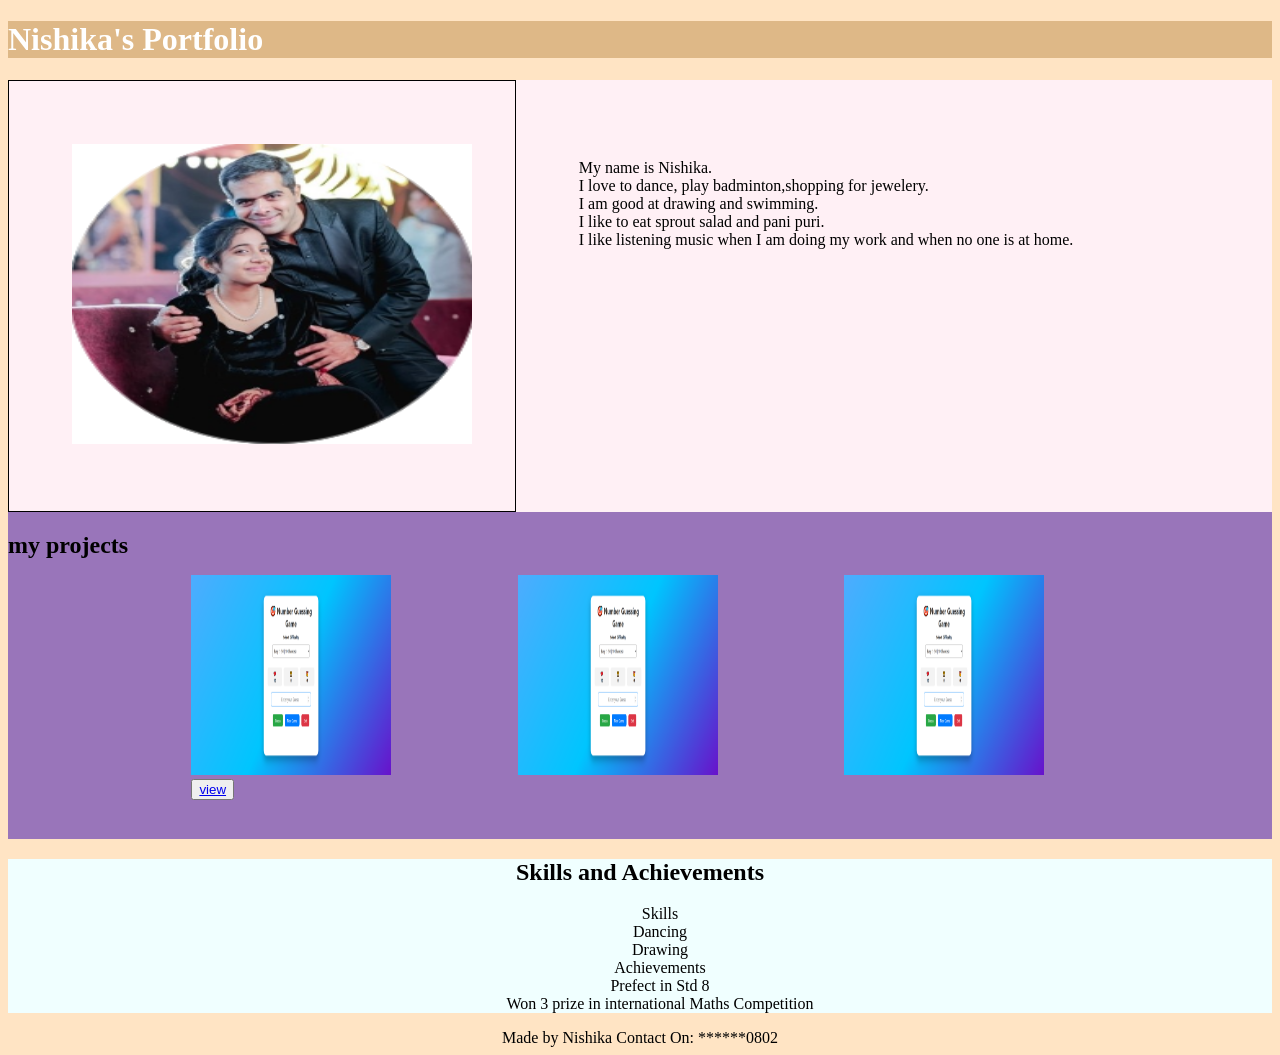
<file: index.html>
<!DOCTYPE html>
<html lang="en">
<head>
    <meta charset="UTF-8">
    <meta name="viewport" content="width=device-width, initial-scale=1.0">
    <title>My Portfolio</title>
    <link rel="stylesheet" href="portfolio.css">
</head>
<body>
  <div class="navbar">
    <h1>Nishika's Portfolio</h1>
  </div>
  <div class="about">
    <div class="image">
        <img src="Screenshot (119).png" alt="">
    </div>
    <div class="para">
        <p>
         My name is Nishika.
            <br>I love to dance, play badminton,shopping for jewelery.
         <br>I am good at drawing and swimming.
         <br>I like to eat sprout salad and pani puri.
         <br>I like listening music when I am doing my work and when no one is at home.
        </p>
    </div>
  </div>
  <div class="projects">
    <h2>my projects</h2>
    <div class="project-card1">
        <img src="Screenshot (120).png" alt="" height="200px" width="200px">
       <button> <a href="game.html" target="_blank"> view </a>
   </button>
         </div>
    <div class="project-card2">
        <img src="Screenshot (120).png" alt="" height="200px" width="200px">
    </div>
    <div class="project-card3">
        <img src="Screenshot (120).png" alt="" height="200px" width="200px">
    </div>
  </div>
  <div class="skills">
    <h2>Skills and Achievements</h2>
    <ul type="none">
        <li>Skills</li>
        <li>Dancing</li>
        <li>Drawing</li>

        <li>Achievements</li>
        <li>Prefect in Std 8</li>
        <li>Won 3 prize in international Maths Competition</li>
    </ul>
  </div>
  <div class="footer">
 Made by Nishika
 Contact On: ******0802
 </div>
</body>
</html>
</file>
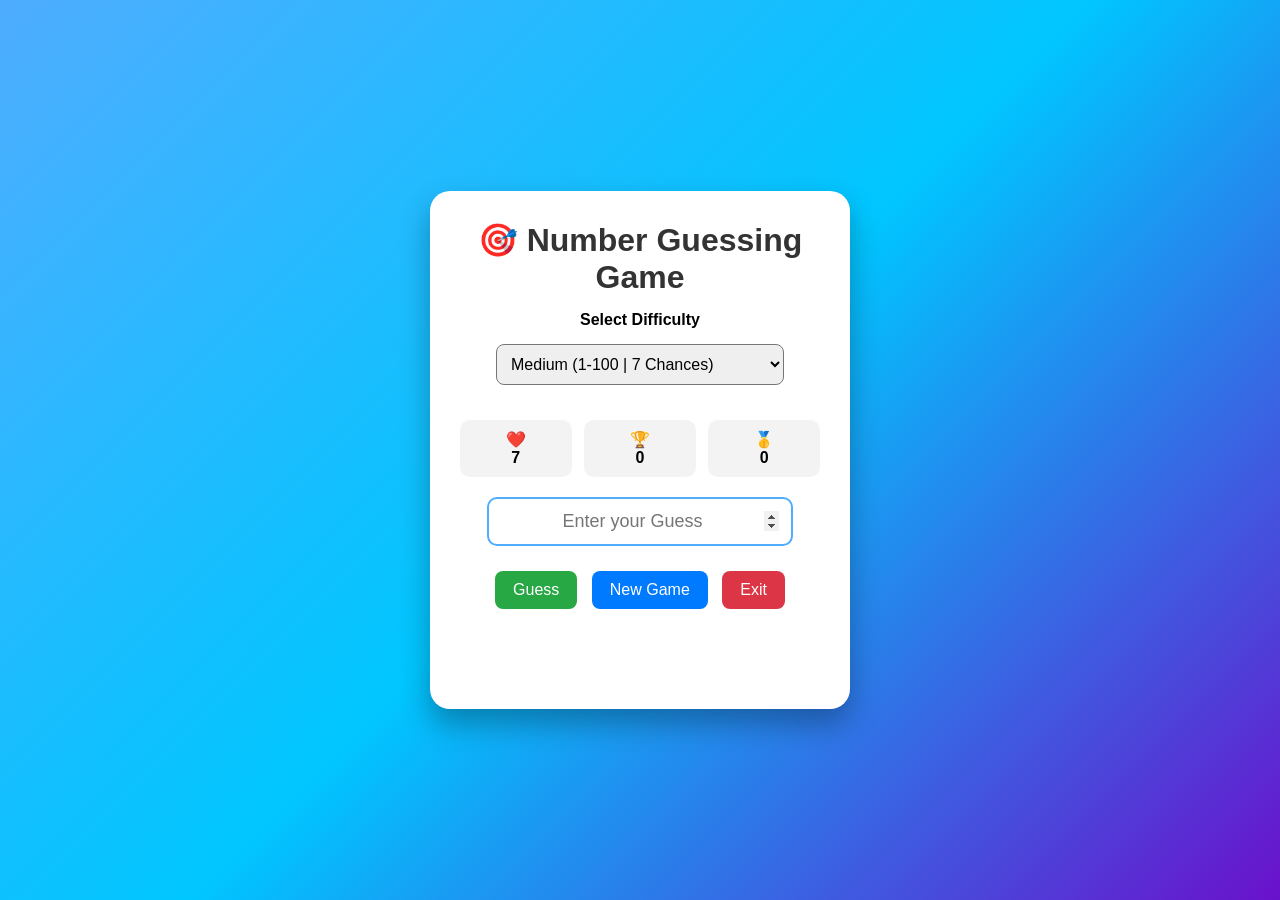
<file: game.html>
<!-- import random
user=int(input("Guess a Number BETWEEN 1 TO 100 OR PRESS 0 TO EXIT: "))
a=random.randint(1,101)
print(a)
while user !=0:
    if(user>a):
        print("wrong number")
        print("Hint number is below that")
    elif(user<a):
        print("wrong number")
        print("Hint number is above that")
    elif(user==a):
        print("hoooray!!!")
        print("congralutions you win")
        break
    user=int(input("Guess a Number BETWEEN 1 TO 100 OR PRESS 0 TO EXIT: "))
print("Thankyou for playing")  -->
<!DOCTYPE html>
<html lang="en">
<head>
<meta charset="UTF-8">
<meta name="viewport" content="width=device-width, initial-scale=1.0">
<title>🎯 Number Guessing Game</title>

<style>
*{
    margin:0;
    padding:0;
    box-sizing:border-box;
    font-family:'Segoe UI',sans-serif;
}

body{
    height:100vh;
    display:flex;
    justify-content:center;
    align-items:center;
    background:linear-gradient(135deg,#4facfe,#00c6ff,#6a11cb);
}

.container{
    width:420px;
    background:#fff;
    border-radius:20px;
    padding:30px;
    text-align:center;
    box-shadow:0 15px 30px rgba(0,0,0,.3);
}

h1{
    color:#333;
    margin-bottom:15px;
}

select{
    width:80%;
    padding:10px;
    border-radius:8px;
    margin:15px 0;
    font-size:16px;
}

.stats{
    display:flex;
    justify-content:space-between;
    margin:20px 0;
    font-weight:bold;
}

.stats div{
    background:#f3f3f3;
    padding:10px;
    border-radius:10px;
    width:31%;
}

input{
    width:85%;
    padding:12px;
    font-size:18px;
    text-align:center;
    border-radius:10px;
    border:2px solid #ccc;
    outline:none;
}

input:focus{
    border-color:#4facfe;
}

.buttons{
    margin-top:20px;
}

button{
    margin:5px;
    padding:10px 18px;
    border:none;
    border-radius:8px;
    color:white;
    font-size:16px;
    cursor:pointer;
    transition:.3s;
}

#guessBtn{
    background:#28a745;
}

#guessBtn:hover{
    background:#1e7e34;
}

#newBtn{
    background:#007bff;
}

#newBtn:hover{
    background:#0056b3;
}

#exitBtn{
    background:#dc3545;
}

#exitBtn:hover{
    background:#b02a37;
}

#message{
    margin-top:25px;
    min-height:40px;
    font-size:20px;
    font-weight:bold;
}

.win{
    color:green;
}

.lose{
    color:red;
}

.info{
    color:#0d6efd;
}

.warning{
    color:orange;
}
</style>

</head>
<body>

<div class="container">

<h1>🎯 Number Guessing Game</h1>

<p><b>Select Difficulty</b></p>

<select id="level">
    <option value="easy">Easy (1-50 | 10 Chances)</option>
    <option value="medium" selected>Medium (1-100 | 7 Chances)</option>
    <option value="hard">Hard (1-200 | 5 Chances)</option>
</select>

<div class="stats">

<div>
❤️<br>
<span id="chance">7</span>
</div>

<div>
🏆<br>
<span id="score">0</span>
</div>

<div>
🥇<br>
<span id="highscore">0</span>
</div>

</div>

<input
type="number"
id="guess"
placeholder="Enter your Guess">

<div class="buttons">

<button id="guessBtn">Guess</button>

<button id="newBtn">New Game</button>

<button id="exitBtn">Exit</button>

</div>

<div id="message"></div>

</div>

<script>

let randomNumber;
let maxNumber;
let chances;
let score=0;

let highScore=localStorage.getItem("highScore") || 0;

document.getElementById("highscore").innerHTML=highScore;

function startGame(){

let level=document.getElementById("level").value;

if(level==="easy"){
maxNumber=50;
chances=10;
}
else if(level==="medium"){
maxNumber=100;
chances=7;
}
else{
maxNumber=200;
chances=5;
}

randomNumber=Math.floor(Math.random()*maxNumber)+1;

document.getElementById("chance").innerHTML=chances;

document.getElementById("guess").value="";
document.getElementById("guess").disabled=false;

document.getElementById("guessBtn").disabled=false;

document.getElementById("message").innerHTML="";

document.getElementById("guess").focus();

}

startGame();

document.getElementById("guessBtn").addEventListener("click",checkGuess);

document.getElementById("newBtn").addEventListener("click",startGame);

document.getElementById("exitBtn").addEventListener("click",exitGame);

document.getElementById("level").addEventListener("change",startGame);

document.getElementById("guess").addEventListener("keypress",function(e){

if(e.key==="Enter"){

checkGuess();

}

});

function checkGuess(){

let input=document.getElementById("guess").value.trim();

if(input===""){

showMessage("⚠ Please enter a number.","warning");

return;

}

let guess=Number(input);

if(guess<1 || guess>maxNumber){

showMessage("Enter number between 1 and "+maxNumber,"warning");

return;

}

chances--;

document.getElementById("chance").innerHTML=chances;

if(guess===randomNumber){

score+=10;

document.getElementById("score").innerHTML=score;

if(score>highScore){

highScore=score;

localStorage.setItem("highScore",highScore);

document.getElementById("highscore").innerHTML=highScore;

}

showMessage("🎉 Congratulations! You guessed it!","win");

document.getElementById("guessBtn").disabled=true;

document.getElementById("guess").disabled=true;

return;

}

if(chances===0){

showMessage("💀 Game Over! Number was "+randomNumber,"lose");

document.getElementById("guessBtn").disabled=true;

document.getElementById("guess").disabled=true;

return;

}

if(guess>randomNumber){

showMessage("📉 Too High! Try a smaller number.","info");

}
else{

showMessage("📈 Too Low! Try a bigger number.","info");

}

document.getElementById("guess").value="";

document.getElementById("guess").focus();

}

function showMessage(text,cls){

let msg=document.getElementById("message");

msg.className=cls;

msg.innerHTML=text;

}

function exitGame(){

document.getElementById("guess").disabled=true;

document.getElementById("guessBtn").disabled=true;

showMessage("👋 Thanks for Playing!","info");

}

</script>

</body>
</html>
</file>
<file: portfolio.css>
body{
background-color: bisque;
}
.navbar{
background-color: burlywood;
color: white
}
.about{
    background-color: lavenderblush;
    display: flex;
}
.about .image{
   width: 30%;
   border: 1px solid black;
   /* padding-right: 5%; */
   padding:5%;

}
.image img{
    height: 300px;
    width:400px;

}
.para{
    padding: 5%;
}
.projects{
    display: flex;
background-color: rgb(153, 117, 186);
}
.project-card1,.project-card2,.project-card3{
    width: 200px;
    height: 200px;
    margin:5%;
    background-color: bisque;
}

.skills {
 background-color: azure; 
 text-align: center; 
}

.footer{
    text-align: center;
   
}
</file>
